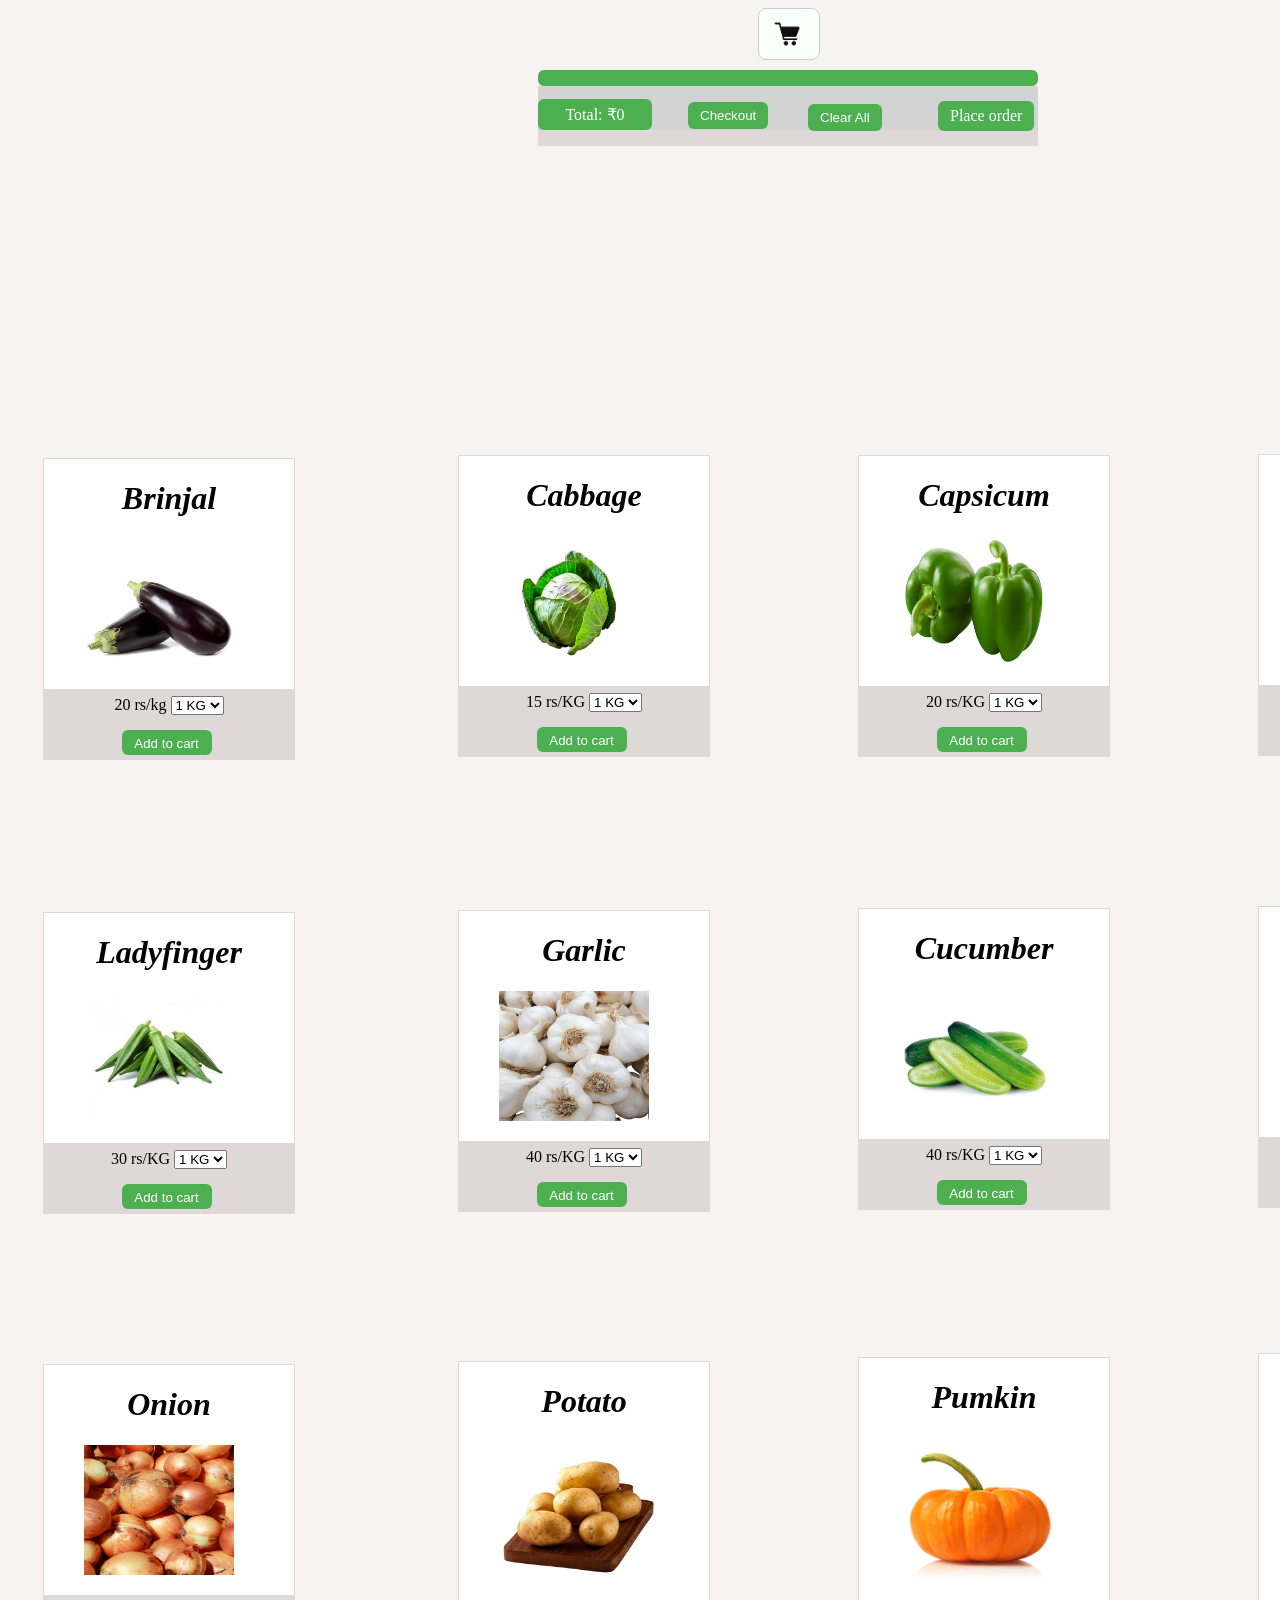
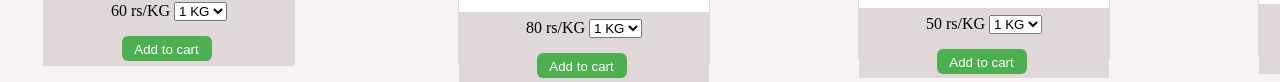
<file: veg.html>
<!DOCTYPE html>
<html lang="en">
<head>
    <meta charset="UTF-8">
    <meta name="viewport" content="width=device-width, initial-scale=1.0">
    <title>Document</title>
    <link rel="stylesheet" href="veg.css">
</head>
<body>

    <div class="cart">
    <div class="logo">
  <img src="logo/cart_copy-removebg-preview.png" alt="">
  </div>
  <div class="cart-items"></div>
  <div class="half">
<div class="cart-wrapper">
  <div class="cart-total">Total: ₹0</div>
</div>
  <div class="button1">
  <button onclick="checkoutCart()">Checkout</button>
    </div>
<div class="button2">
  <button onclick="clearCart()">Clear All</button>
  <div class="check"><a href="submit.html">Place order</a></div>
  </div>
  </div>
  </div>
  
<div class="Fruits1">

        <div class="Brinjal">
            <h1>Brinjal</h1>
            <img src="vegiees/brinjal.jpeg" alt="">
            <div class="Brinjal2">
                20 rs/kg
                <select id="Brinjal-quantity">
                    <option value="1">1 KG</option>
                    <option value="2">2 KG</option>
                    <option value="3">3 KG</option>
                    <option value="4">4 KG</option>
                </select>
                <div class="btn1">
            <button onclick="addToCart('Brinjal', 20, 'Brinjal-quantity')">Add to cart</button>                
                </div>
            </div>

        </div>
</div>



        <div class="Cabbage">
            <h1>Cabbage</h1>
            <img src="vegiees/cabbage-removebg-preview.png" alt="">
            <div class="Cabbage2">
                15 rs/KG
                <select id="Cabbage-quantity">
                   <option value="1">1 KG</option>
                    <option value="2">2 KG</option>
                    <option value="3">3 KG</option>
                    <option value="4">4 KG</option>
                </select>
                <div class="btn2">
            <button onclick="addToCart('Cabbage', 15, 'Cabbage-quantity')">Add to cart</button>                
                </div>
            </div>

        </div>
</div>


<div class="Capsicum">
            <h1>Capsicum</h1>
            <img src="vegiees/caps-removebg-preview.png" alt="">
            <div class="Capsicum2">
                20 rs/KG
                <select id="Capsicum-quantity">
                   <option value="1">1 KG</option>
                    <option value="2">2 KG</option>
                    <option value="3">3 KG</option>
                    <option value="4">4 KG</option>
                </select>
                <div class="btn3">
            <button onclick="addToCart('Capsicum', 15, 'Capsicum-quantity')">Add to cart</button>                
                </div>
            </div>

        </div>
</div>

<div class="Carrot">
            <h1>Carrot</h1>
            <img src="vegiees/carrot.jpeg" alt="">
            <div class="Carrot2">
                20 rs/KG
                <select id="Carrot-quantity">
                    <option value="1">1 KG</option>
                    <option value="2">2 KG</option>
                    <option value="3">3 KG</option>
                    <option value="4">4 KG</option>
                </select>
                <div class="btn4">
            <button onclick="addToCart('Carrot', 20, 'Carrot-quantity')">Add to cart</button>                
                </div>
            </div>

        </div>
</div>
</div>

<div class="fruits2">
<div class="Cauliflower">
            <h1>Cauliflower</h1>
            <img src="vegiees/cauli.jpeg" alt="">
            <div class="Cauliflower2">
                30 rs/KG
                <select id="Cauliflower-quantity">
                    <option value="1">1 KG</option>
                    <option value="2">2 KG</option>
                    <option value="3">3 KG</option>
                    <option value="4">4 KG</option>
                </select>
                <div class="btn5">
            <button onclick="addToCart('Cauliflower', 30, 'Cauliflower-quantity')">Add to cart</button>                
                </div>
            </div>

        </div>
</div>

<div class="Cucumber">
            <h1>Cucumber</h1>
            <img src="vegiees/cuci.jpeg" alt="">
            <div class="Cucumber2">
                40 rs/KG
                <select id="Cucumber-quantity">
                   <option value="1">1 KG</option>
                    <option value="2">2 KG</option>
                    <option value="3">3 KG</option>
                    <option value="4">4 KG</option>
                </select>
                <div class="btn6">
            <button onclick="addToCart('Cucumber', 40, 'Cucumber-quantity')">Add to cart</button>                
                </div>
            </div>

        </div>
</div>

<div class="Garlic">
            <h1>Garlic</h1>
            <img src="vegiees/gar-removebg-preview.png" alt="">
            <div class="Garlic2">
                40 rs/KG
                <select id="Garlic-quantity">
                    <option value="1">1 KG</option>
                    <option value="2">2 KG</option>
                    <option value="3">3 KG</option>
                    <option value="4">4 KG</option>
                </select>
                <div class="btn7">
            <button onclick="addToCart('Garlic', 40, 'Garlic-quantity')">Add to cart</button>                
                </div>
            </div>

        </div>
</div>

<div class="Ladyfinger">
            <h1>Ladyfinger</h1>
            <img src="vegiees/WhatsApp Image 2025-07-31 at 5.22.56 PM (3).jpeg" alt="">
            <div class="Ladyfinger2">
                30 rs/KG
                <select id="Ladyfinger-quantity">
                   <option value="1">1 KG</option>
                    <option value="2">2 KG</option>
                    <option value="3">3 KG</option>
                    <option value="4">4 KG</option>
                </select>
                <div class="btn8">
            <button onclick="addToCart('Ladyfinger', 30, 'Ladyfinger-quantity')">Add to cart</button>                
                </div>
            </div>

        </div>
</div>


<div class="Onion">
            <h1>Onion</h1>
            <img src="vegiees/onion.jpeg" alt="">
            <div class="Onion2">
                60 rs/KG
                    <select id="Onion-quantity">
                    <option value="1">1 KG</option>
                    <option value="2">2 KG</option>
                    <option value="3">3 KG</option>
                    <option value="4">4 KG</option>
                </select>
                <div class="btn9">
            <button onclick="addToCart('Onion', 60, 'Onion-quantity')">Add to cart</button>                
                </div>
            </div>

        </div>
</div>



<div class="Potato">
            <h1>Potato</h1>
            <img src="vegiees/potato-removebg-preview.png" alt="">
            <div class="Potato2">
                80 rs/KG
                <select id="Potato-quantity">
                   <option value="1">1 KG</option>
                    <option value="2">2 KG</option>
                    <option value="3">3 KG</option>
                    <option value="4">4 KG</option>
                </select>
                <div class="btn10">
            <button onclick="addToCart('Potato', 80, 'Potato-quantity')">Add to cart</button>                
                </div>
            </div>

        </div>
</div>


<div class="Pumkin">
            <h1>Pumkin</h1>
            <img src="vegiees/pumki.jpeg" alt="">
            <div class="Pumkin2">
                50 rs/KG
                <select id="Pumkin-quantity">
                    <option value="1">1 KG</option>
                    <option value="2">2 KG</option>
                    <option value="3">3 KG</option>
                    <option value="4">4 KG</option>
                </select>
                <div class="btn11">
            <button onclick="addToCart('Pumkin', 50, 'Pumkin-quantity')">Add to cart</button>                
                </div>
            </div>

        </div>
</div>



<div class="Tomato">
            <h1>Tomato</h1>
            <img src="vegiees/tomato-removebg-preview.png" alt="">
            <div class="Tomato2">
                30 rs/KG
                <select id="Tomato-quantity">
                    <option value="1">1 KG</option>
                    <option value="2">2 KG</option>
                    <option value="3">3 KG</option>
                    <option value="4">4 KG</option>
                </select>
                <div class="btn12">
            <button onclick="addToCart('Tomato', 30, 'Tomato-quantity')">Add to cart</button>                
                </div>
            </div>

        </div>
</div>

</div>
<script src="veg.js"></script>
    
</body>
</html>
</file>
<file: veg.css>
body{
    background-color: rgb(248, 243, 243);
    background-size: cover;
    background-repeat: no-repeat;
    background-attachment: fixed;
}


h1{
    text-align:center ;
    font-style: italic;
}
.cart{
    height: 400px;
    width: 500px;
    background-color:rgb(248, 243, 243);
    margin-left: 530px;
}
.half{
    background-color:rgb(224, 216, 216);
    height: 60px;
    margin-top: -10px;
}

.logo {
  position: relative;
  padding: 10px;
  border: 1px solid #ccc;
  max-width: 300px;
  background: #f9fff9;
  border-radius: 8px;
 height: 20px;
 width: 30px;
 display: flex;
 justify-content: center;
}

.logo img{
    height: 50px;
    width: 50px;
    margin-top: -15px;
    margin-right: 5px;
}

.logo {
  border: 1px solid #ccc;
  padding: 15px;
  background: #f9fff9;
  border-radius: 8px;
  max-width: 300px;
  margin-left: 220px;
}

.cart-items {
  margin: 10px 0;
  max-height:280px;
  max-width: 500px;
  overflow-y: auto;
  background: #4CAF50;
  padding: 8px;
  border-radius: 6px;
  font-size: 14px;
}

.cart-item {
  display: flex;
  justify-content: space-between;
  margin-bottom: 6px;
  background: #fff;
  padding: 6px;
  border-radius: 5px;
}

.cart-wrapper {
  background: lightgray;
  padding-top: 20px; /* You can also use margin here */
  text-align: center;
}

.cart-total {
  background-color: #4CAF50;
  color: white;
  padding: 6px 12px;
  border: none;
  border-radius: 6px;
  width: 90px;
  cursor: pointer;
  margin-top: -20px;
  display: inline-block;
margin-right: 800px;}



.button1{
    margin-left: 20px;
    margin-left: 150px;
    margin-top: -28px;
}


.button2{
    margin-left: 270px;
    margin-top: -25px;
}


.check {
  position: relative;
}

    
.check a {
  position: absolute;
  top: -30px; /* Adjust this */
  left: 130px;
  padding: 6px 12px;
  background-color: #4CAF50;
  color: white;
  border: none;
  border-radius: 6px;
  cursor: pointer;
  text-decoration: none;
}


button {
  padding: 6px 12px;
  margin-right: 5px;
  background-color: #4CAF50;
  color: white;
  border: none;
  border-radius: 6px;
  cursor: pointer;
}

.remove-btn {
  background: none;
  border: none;
  color: red;
  font-size: 16px;
  cursor: pointer;
}


.Brinjal{
    border: solid rgb(224, 216, 216);
    height: 300px;
    width: 250px;
    background-color: white;
    border-width: 1px;
    margin-left: 35px;
    margin-top: 50px;
    
}

.Brinjal img{
    height: 130px;
    width: 150px;
    margin-left: 40px;
    margin-top: -px;
}

.Brinjal2{
    background-color: rgb(224, 216, 216);
    width: 250px;
    height: 70px;
    margin-top: 16px;
}

.Brinjal2{
    text-align: center;
}

.Brinjal2 select{
margin-top: 7px;}

.btn1 button{
    margin-top: 15px;
    height: 25px;
    width: 90px;
}


.Cabbage{
    border: solid rgb(224, 216, 216);
    height: 300px;
    width: 250px;
    background-color: white;
    border-width: 1px;
    margin-left: 450px;
    margin-top: -305px;
    
}

.Cabbage img{
    height: 130px;
    width: 150px;
    margin-left: 60px;
    margin-top: -px;
}

.Cabbage2{
    background-color: rgb(224, 216, 216);
    width: 250px;
    height: 70px;
    margin-top: 16px;
}

.Cabbage2{
    text-align: center;
}

.Cabbage2 select{
margin-top: 7px;}

.btn2 button{
    margin-top: 15px;
    height: 25px;
    width: 90px;
}


.Capsicum{
    border: solid rgb(224, 216, 216);
    height: 300px;
    width: 250px;
    background-color: white;
    border-width: 1px;
    margin-left: 850px;
    margin-top: -302px;
    
}

.Capsicum img{
    height: 130px;
    width: 150px;
    margin-left: 40px;
    margin-top: -px;
}

.Capsicum2{
    background-color: rgb(224, 216, 216);
    width: 250px;
    height: 70px;
    margin-top: 16px;
}

.Capsicum2{
    text-align: center;
}

.Capsicum2 select{
margin-top: 7px;}

.btn3 button{
    margin-top: 15px;
    height: 25px;
    width: 90px;
}


.Carrot{
    border: solid rgb(224, 216, 216);
    height: 300px;
    width: 250px;
    background-color: white;
    border-width: 1px;
    margin-left: 1250px;
    margin-top: -303px;
    
}

.Carrot img{
    height: 130px;
    width: 150px;
    margin-left: 40px;
    margin-top: -px;
}

.Carrot2{
    background-color: rgb(224, 216, 216);
    width: 250px;
    height: 70px;
    margin-top: 16px;
}

.Carrot2{
    text-align: center;
}

.Carrot2 select{
margin-top: 7px;}

.btn4 button{
    margin-top: 15px;
    height: 25px;
    width: 90px;
}


.Cauliflower{
    border: solid rgb(224, 216, 216);
    height: 300px;
    width: 250px;
    background-color: white;
    border-width: 1px;
    margin-left: 1250px;
    margin-top: 150px;
    
    
}

.Cauliflower img{
    height: 130px;
    width: 150px;
    margin-left: 40px;
    margin-top: -px;
}

.Cauliflower2{
    background-color: rgb(224, 216, 216);
    width: 250px;
    height: 70px;
    margin-top: 16px;
}

.Cauliflower2{
    text-align: center;
}

.Cauliflower2 select{
margin-top: 7px;}

.btn5 button{
    margin-top: 15px;
    height: 25px;
    width: 90px;
}


.Cucumber{
    border: solid rgb(224, 216, 216);
    height: 300px;
    width: 250px;
    background-color: white;
    border-width: 1px;
    margin-left: 850px;
    margin-top: -300px;
    
    
}

.Cucumber img{
    height: 130px;
    width: 150px;
    margin-left: 40px;
    margin-top: -px;
}

.Cucumber2{
    background-color: rgb(224, 216, 216);
    width: 250px;
    height: 70px;
    margin-top: 16px;
}

.Cucumber2{
    text-align: center;
}

.Cucumber2 select{
margin-top: 7px;}

.btn6 button{
    margin-top: 15px;
    height: 25px;
    width: 90px;
}




.Garlic{
    border: solid rgb(224, 216, 216);
    height: 300px;
    width: 250px;
    background-color: white;
    border-width: 1px;
    margin-left: 450px;
    margin-top: -300px;

    
}

.Garlic img{
    height: 130px;
    width: 150px;
    margin-left: 40px;
    margin-top: -px;
}

.Garlic2{
    background-color: rgb(224, 216, 216);
    width: 250px;
    height: 70px;
    margin-top: 16px;
}

.Garlic2{
    text-align: center;
}

.Garlic2 select{
margin-top: 7px;}

.btn7 button{
    margin-top: 15px;
    height: 25px;
    width: 90px;
}




.Ladyfinger{
    border: solid rgb(224, 216, 216);
    height: 300px;
    width: 250px;
    background-color: white;
    border-width: 1px;
    margin-left: 35px;
     margin-top: -300px;


    
}

.Ladyfinger img{
    height: 130px;
    width: 150px;
    margin-left: 40px;
    margin-top: -px;
}

.Ladyfinger2{
    background-color: rgb(224, 216, 216);
    width: 250px;
    height: 70px;
    margin-top: 16px;
}

.Ladyfinger2{
    text-align: center;
}

.Ladyfinger2 select{
margin-top: 7px;}

.btn8 button{
    margin-top: 15px;
    height: 25px;
    width: 90px;
}


.Onion{
    border: solid rgb(224, 216, 216);
    height: 300px;
    width: 250px;
    background-color: white;
    border-width: 1px;
    margin-left: 35px;
    margin-top: 150px;


    
}

.Onion img{
    height: 130px;
    width: 150px;
    margin-left: 40px;
    margin-top: -px;
}

.Onion2{
    background-color: rgb(224, 216, 216);
    width: 250px;
    height: 70px;
    margin-top: 16px;
}

.Onion2{
    text-align: center;
}

.Onion2 select{
margin-top: 7px;}

.btn9 button{
    margin-top: 15px;
    height: 25px;
    width: 90px;
}

.Potato{
    border: solid rgb(224, 216, 216);
    height: 300px;
    width: 250px;
    background-color: white;
    border-width: 1px;
    margin-left: 450px;
    margin-top: -305px;


    
}

.Potato img{
    height: 150px;
    width: 160px;
    margin-left: 40px;
    margin-top: -px;
}

.Potato2{
    background-color: rgb(224, 216, 216);
    width: 250px;
    height: 70px;
    margin-top: 16px;
}

.Potato2{
    text-align: center;
}

.Potato2 select{
margin-top: 7px;}

.btn10 button{
    margin-top: 15px;
    height: 25px;
    width: 90px;
}



.Pumkin{
    border: solid rgb(224, 216, 216);
    height: 300px;
    width: 250px;
    background-color: white;
    border-width: 1px;
    margin-left: 850px;
    margin-top: -306px;


    
}

.Pumkin img{
    height: 150px;
    width: 160px;
    margin-left: 40px;
    margin-top: -px;
}

.Pumkin2{
    background-color: rgb(224, 216, 216);
    width: 250px;
    height: 70px;
    margin-top: 16px;
}

.Pumkin2{
    text-align: center;
}

.Pumkin2 select{
margin-top: 7px;}

.btn11 button{
    margin-top: 15px;
    height: 25px;
    width: 90px;
}



.Tomato{
    border: solid rgb(224, 216, 216);
    height: 300px;
    width: 250px;
    background-color: white;
    border-width: 1px;
    margin-left: 1250px;
    margin-top: -306px;


    
}

.Tomato img{
    height: 150px;
    width: 160px;
    margin-left: 40px;
    margin-top: -px;
}

.Tomato2{
    background-color: rgb(224, 216, 216);
    width: 250px;
    height: 70px;
    margin-top: 16px;
}

.Tomato2{
    text-align: center;
}

.Tomato2 select{
margin-top: 7px;}

.btn12 button{
    margin-top: 15px;
    height: 25px;
    width: 90px;
}

/* For screens smaller than 768px (mobiles) */
@media (max-width: 768px) {
  .cart, .Fruits1, .fruits2, .Brinjal, .Cabbage, .Capsicum, .Carrot, 
  .Cauliflower, .Cucumber, .Garlic, .Ladyfinger, .Onion, .Potato, .Pumkin, .Tomato {
    flex-direction: column;
    width: 100%;
    margin: 0 auto;
    padding: 10px;
  }

  img {
    width: 100%;
    height: auto;
  }

  select, button {
    width: 100%;
    font-size: 16px;
  }
}
</file>
